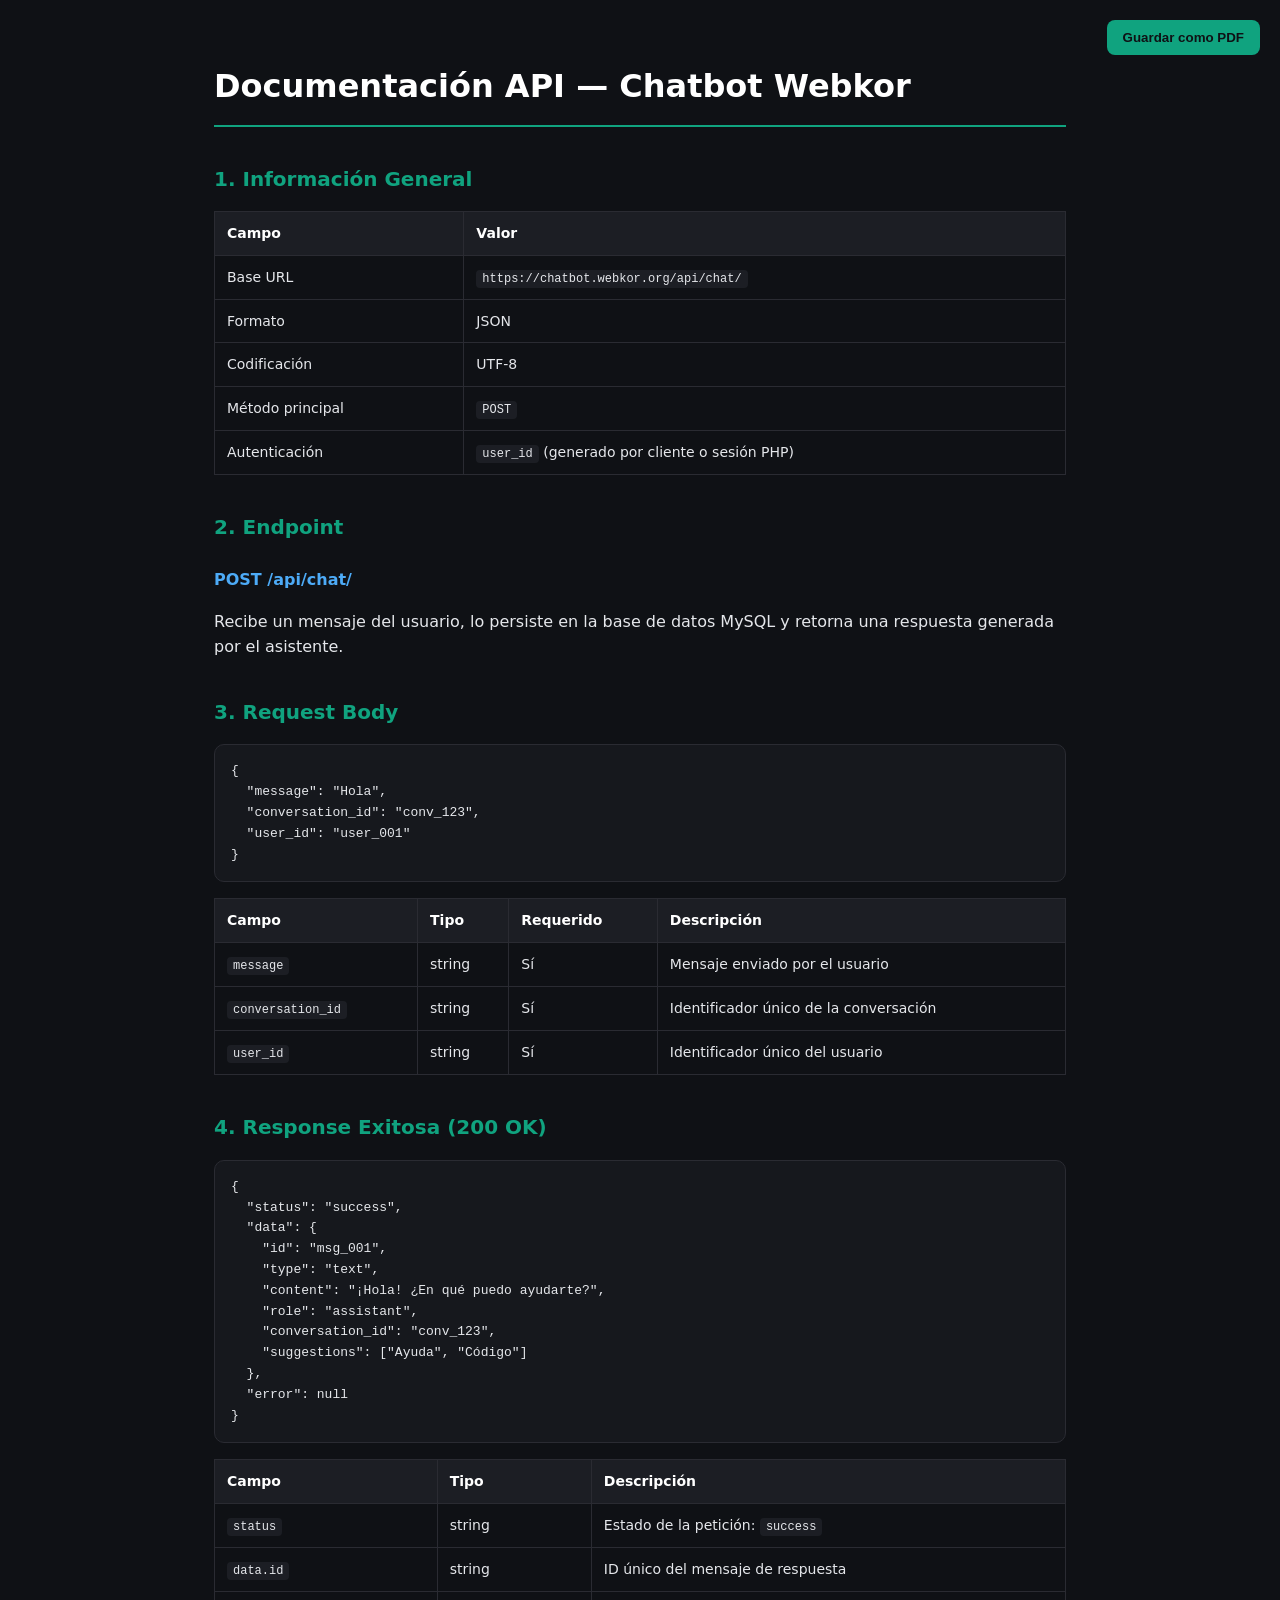
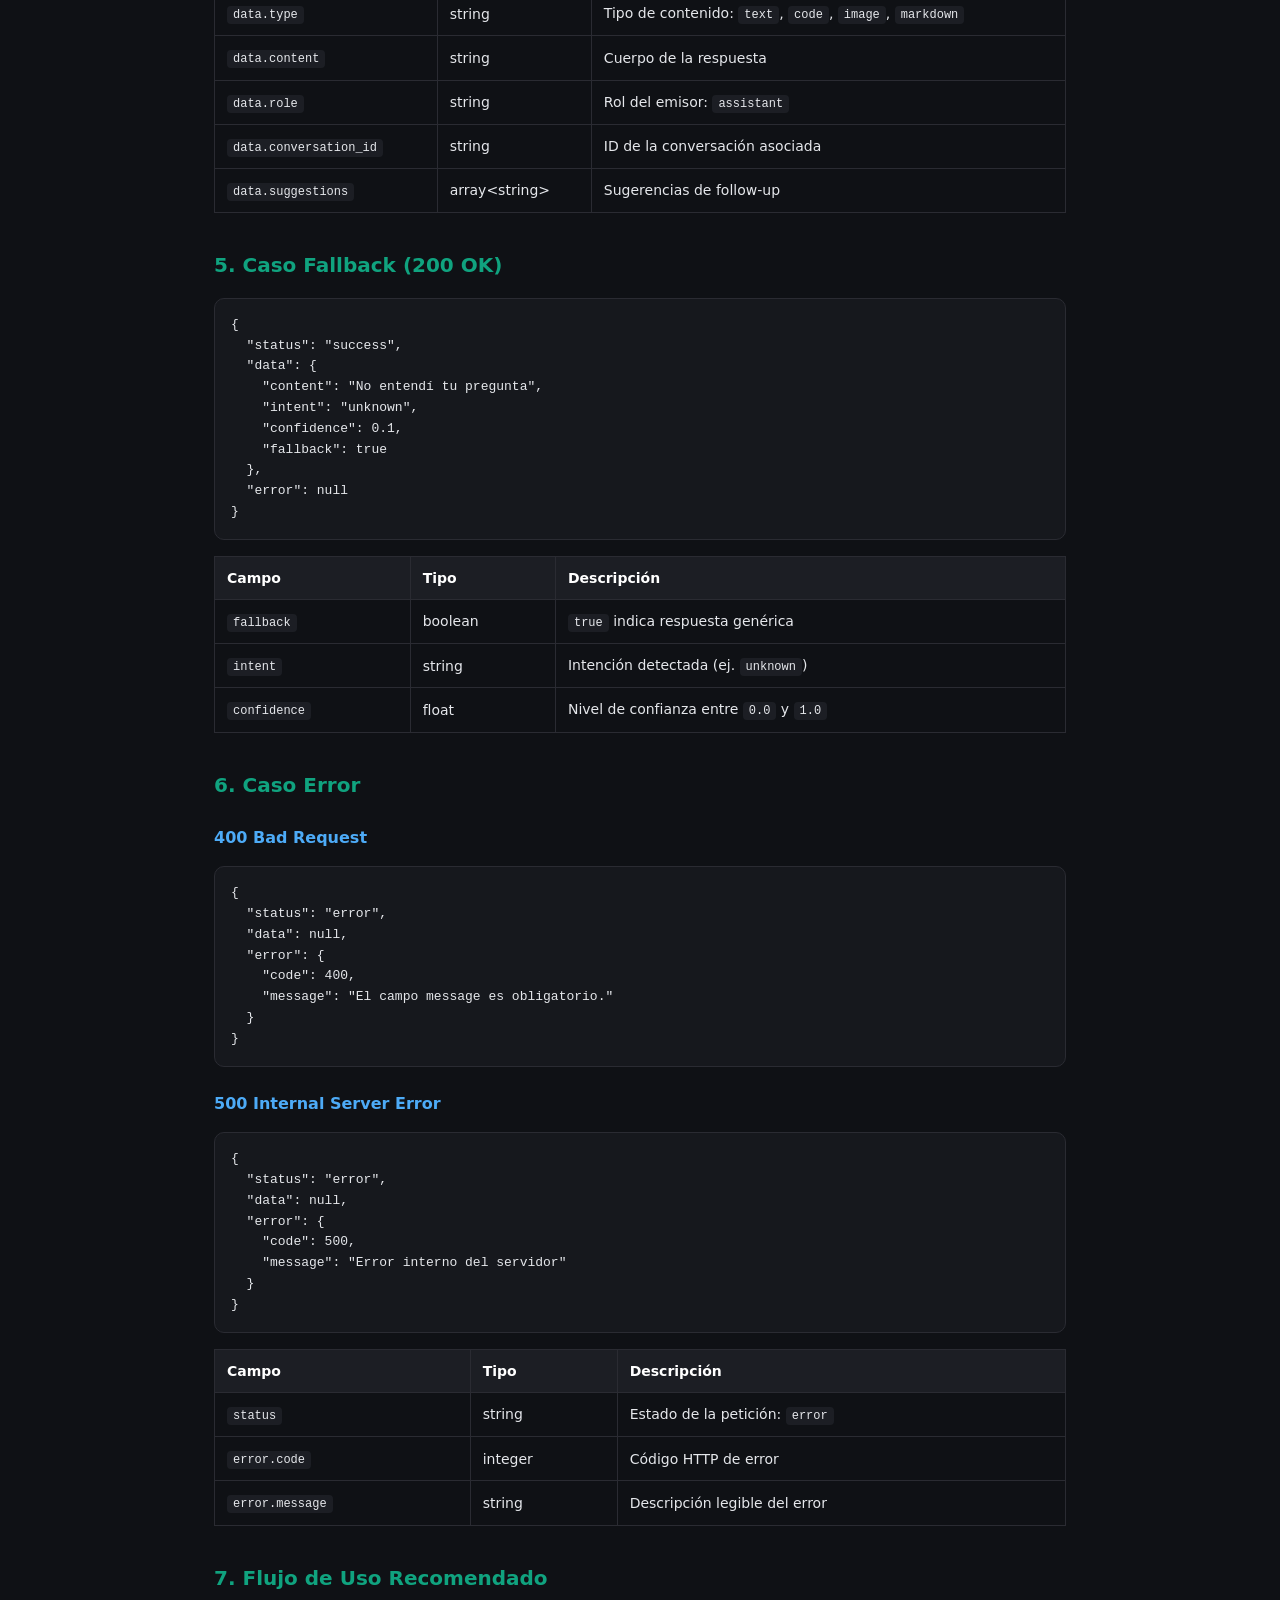
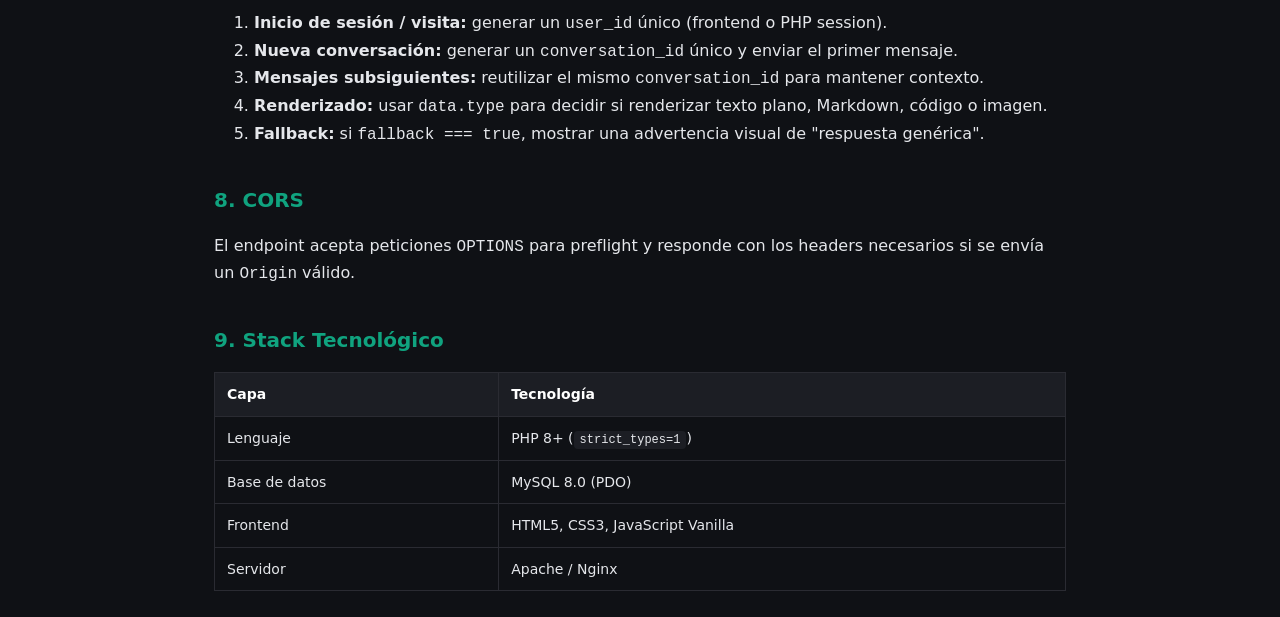
<file: docs/API_DOCUMENTATION.html>
<!DOCTYPE html>
<html lang="es">
<head>
  <meta charset="UTF-8" />
  <title>Documentación API - Chatbot Webkor</title>
  <style>
    * { box-sizing: border-box; }
    body {
      font-family: 'Inter', system-ui, -apple-system, sans-serif;
      background: #0f1115;
      color: #e5e7eb;
      line-height: 1.6;
      padding: 40px 24px;
      max-width: 900px;
      margin: 0 auto;
    }
    h1 { color: #fff; border-bottom: 2px solid #10a37f; padding-bottom: 12px; margin-bottom: 24px; }
    h2 { color: #10a37f; margin-top: 36px; font-size: 20px; }
    h3 { color: #4dabf7; margin-top: 24px; font-size: 16px; }
    table { width: 100%; border-collapse: collapse; margin: 16px 0; font-size: 14px; }
    th, td { border: 1px solid #2a2b32; padding: 10px 12px; text-align: left; }
    th { background: #1c1e24; color: #fff; }
    td code { background: #1c1e24; padding: 2px 6px; border-radius: 4px; font-size: 12px; }
    pre {
      background: #16181d;
      border: 1px solid #2a2b32;
      border-radius: 10px;
      padding: 16px;
      overflow-x: auto;
      font-size: 13px;
    }
    code { font-family: ui-monospace, SFMono-Regular, Menlo, Monaco, Consolas, monospace; }
    .badge {
      display: inline-block;
      padding: 4px 10px;
      border-radius: 6px;
      font-size: 12px;
      font-weight: 600;
      background: #10a37f;
      color: #0f1115;
    }
    .print-btn {
      position: fixed;
      top: 20px;
      right: 20px;
      background: #10a37f;
      color: #0f1115;
      border: none;
      padding: 10px 16px;
      border-radius: 8px;
      font-weight: 600;
      cursor: pointer;
    }
    @media print {
      body { background: #fff; color: #111; }
      h1 { color: #111; border-color: #10a37f; }
      h2 { color: #0d8c6d; }
      h3 { color: #1864ab; }
      th { background: #f3f4f6; color: #111; }
      td, th { border-color: #d1d5db; }
      pre { background: #f3f4f6; border-color: #d1d5db; color: #111; }
      td code { background: #f3f4f6; color: #111; }
      .print-btn { display: none; }
    }
  </style>
</head>
<body>
  <button class="print-btn" onclick="window.print()">Guardar como PDF</button>

  <h1>Documentación API — Chatbot Webkor</h1>

  <h2>1. Información General</h2>
  <table>
    <tr><th>Campo</th><th>Valor</th></tr>
    <tr><td>Base URL</td><td><code>https://chatbot.webkor.org/api/chat/</code></td></tr>
    <tr><td>Formato</td><td>JSON</td></tr>
    <tr><td>Codificación</td><td>UTF-8</td></tr>
    <tr><td>Método principal</td><td><code>POST</code></td></tr>
    <tr><td>Autenticación</td><td><code>user_id</code> (generado por cliente o sesión PHP)</td></tr>
  </table>

  <h2>2. Endpoint</h2>
  <h3>POST /api/chat/</h3>
  <p>Recibe un mensaje del usuario, lo persiste en la base de datos MySQL y retorna una respuesta generada por el asistente.</p>

  <h2>3. Request Body</h2>
  <pre><code>{
  "message": "Hola",
  "conversation_id": "conv_123",
  "user_id": "user_001"
}</code></pre>
  <table>
    <tr><th>Campo</th><th>Tipo</th><th>Requerido</th><th>Descripción</th></tr>
    <tr><td><code>message</code></td><td>string</td><td>Sí</td><td>Mensaje enviado por el usuario</td></tr>
    <tr><td><code>conversation_id</code></td><td>string</td><td>Sí</td><td>Identificador único de la conversación</td></tr>
    <tr><td><code>user_id</code></td><td>string</td><td>Sí</td><td>Identificador único del usuario</td></tr>
  </table>

  <h2>4. Response Exitosa (200 OK)</h2>
  <pre><code>{
  "status": "success",
  "data": {
    "id": "msg_001",
    "type": "text",
    "content": "¡Hola! ¿En qué puedo ayudarte?",
    "role": "assistant",
    "conversation_id": "conv_123",
    "suggestions": ["Ayuda", "Código"]
  },
  "error": null
}</code></pre>
  <table>
    <tr><th>Campo</th><th>Tipo</th><th>Descripción</th></tr>
    <tr><td><code>status</code></td><td>string</td><td>Estado de la petición: <code>success</code></td></tr>
    <tr><td><code>data.id</code></td><td>string</td><td>ID único del mensaje de respuesta</td></tr>
    <tr><td><code>data.type</code></td><td>string</td><td>Tipo de contenido: <code>text</code>, <code>code</code>, <code>image</code>, <code>markdown</code></td></tr>
    <tr><td><code>data.content</code></td><td>string</td><td>Cuerpo de la respuesta</td></tr>
    <tr><td><code>data.role</code></td><td>string</td><td>Rol del emisor: <code>assistant</code></td></tr>
    <tr><td><code>data.conversation_id</code></td><td>string</td><td>ID de la conversación asociada</td></tr>
    <tr><td><code>data.suggestions</code></td><td>array&lt;string&gt;</td><td>Sugerencias de follow-up</td></tr>
  </table>

  <h2>5. Caso Fallback (200 OK)</h2>
  <pre><code>{
  "status": "success",
  "data": {
    "content": "No entendí tu pregunta",
    "intent": "unknown",
    "confidence": 0.1,
    "fallback": true
  },
  "error": null
}</code></pre>
  <table>
    <tr><th>Campo</th><th>Tipo</th><th>Descripción</th></tr>
    <tr><td><code>fallback</code></td><td>boolean</td><td><code>true</code> indica respuesta genérica</td></tr>
    <tr><td><code>intent</code></td><td>string</td><td>Intención detectada (ej. <code>unknown</code>)</td></tr>
    <tr><td><code>confidence</code></td><td>float</td><td>Nivel de confianza entre <code>0.0</code> y <code>1.0</code></td></tr>
  </table>

  <h2>6. Caso Error</h2>
  <h3>400 Bad Request</h3>
  <pre><code>{
  "status": "error",
  "data": null,
  "error": {
    "code": 400,
    "message": "El campo message es obligatorio."
  }
}</code></pre>
  <h3>500 Internal Server Error</h3>
  <pre><code>{
  "status": "error",
  "data": null,
  "error": {
    "code": 500,
    "message": "Error interno del servidor"
  }
}</code></pre>
  <table>
    <tr><th>Campo</th><th>Tipo</th><th>Descripción</th></tr>
    <tr><td><code>status</code></td><td>string</td><td>Estado de la petición: <code>error</code></td></tr>
    <tr><td><code>error.code</code></td><td>integer</td><td>Código HTTP de error</td></tr>
    <tr><td><code>error.message</code></td><td>string</td><td>Descripción legible del error</td></tr>
  </table>

  <h2>7. Flujo de Uso Recomendado</h2>
  <ol>
    <li><strong>Inicio de sesión / visita:</strong> generar un <code>user_id</code> único (frontend o PHP session).</li>
    <li><strong>Nueva conversación:</strong> generar un <code>conversation_id</code> único y enviar el primer mensaje.</li>
    <li><strong>Mensajes subsiguientes:</strong> reutilizar el mismo <code>conversation_id</code> para mantener contexto.</li>
    <li><strong>Renderizado:</strong> usar <code>data.type</code> para decidir si renderizar texto plano, Markdown, código o imagen.</li>
    <li><strong>Fallback:</strong> si <code>fallback === true</code>, mostrar una advertencia visual de "respuesta genérica".</li>
  </ol>

  <h2>8. CORS</h2>
  <p>El endpoint acepta peticiones <code>OPTIONS</code> para preflight y responde con los headers necesarios si se envía un <code>Origin</code> válido.</p>

  <h2>9. Stack Tecnológico</h2>
  <table>
    <tr><th>Capa</th><th>Tecnología</th></tr>
    <tr><td>Lenguaje</td><td>PHP 8+ (<code>strict_types=1</code>)</td></tr>
    <tr><td>Base de datos</td><td>MySQL 8.0 (PDO)</td></tr>
    <tr><td>Frontend</td><td>HTML5, CSS3, JavaScript Vanilla</td></tr>
    <tr><td>Servidor</td><td>Apache / Nginx</td></tr>
  </table>
</body>
</html>
</file>
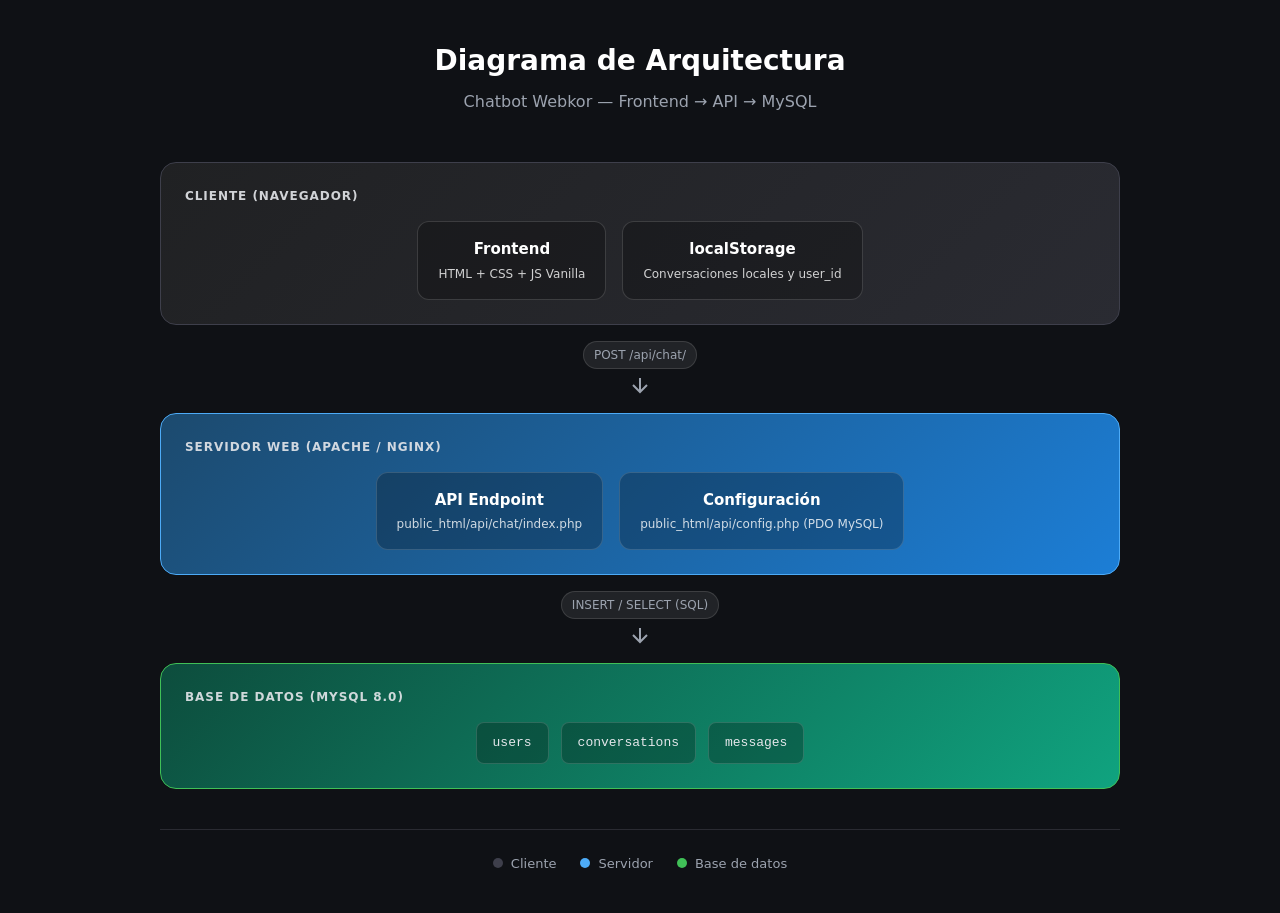
<file: docs/architecture.html>
<!DOCTYPE html>
<html lang="es">
<head>
  <meta charset="UTF-8" />
  <title>Diagrama de Arquitectura - Chatbot Webkor</title>
  <style>
    * { box-sizing: border-box; margin: 0; padding: 0; }
    body {
      font-family: 'Inter', system-ui, -apple-system, sans-serif;
      background: #0f1115;
      color: #e5e7eb;
      padding: 40px 20px;
      line-height: 1.5;
    }
    .container { max-width: 960px; margin: 0 auto; }
    h1 { text-align: center; font-size: 28px; margin-bottom: 8px; color: #fff; }
    .subtitle { text-align: center; color: #9ca3af; margin-bottom: 48px; }

    .diagram {
      display: flex;
      flex-direction: column;
      gap: 24px;
    }

    .layer {
      border-radius: 16px;
      padding: 24px;
      position: relative;
    }
    .layer-title {
      font-size: 12px;
      font-weight: 600;
      text-transform: uppercase;
      letter-spacing: 0.08em;
      margin-bottom: 16px;
      opacity: 0.9;
    }

    .client { background: linear-gradient(135deg, #202123 0%, #2a2b32 100%); border: 1px solid #3e3f4b; }
    .server { background: linear-gradient(135deg, #1c4a6e 0%, #1c7ed6 100%); border: 1px solid #4dabf7; }
    .database { background: linear-gradient(135deg, #0d4d3d 0%, #10a37f 100%); border: 1px solid #40c057; }

    .boxes {
      display: flex;
      gap: 16px;
      flex-wrap: wrap;
      justify-content: center;
    }
    .box {
      background: rgba(0,0,0,0.25);
      border: 1px solid rgba(255,255,255,0.15);
      border-radius: 12px;
      padding: 16px 20px;
      min-width: 160px;
      text-align: center;
      font-size: 14px;
    }
    .box strong { display: block; font-size: 15px; margin-bottom: 4px; color: #fff; }
    .box small { display: block; color: rgba(255,255,255,0.8); font-size: 12px; }

    .arrow-container {
      display: flex;
      justify-content: center;
      align-items: center;
      height: 40px;
    }
    .arrow {
      display: flex;
      flex-direction: column;
      align-items: center;
      color: #9ca3af;
      font-size: 12px;
      gap: 4px;
    }
    .arrow svg { width: 24px; height: 24px; }
    .arrow-label {
      background: rgba(255,255,255,0.08);
      padding: 4px 10px;
      border-radius: 999px;
      border: 1px solid rgba(255,255,255,0.12);
    }

    .db-tables {
      display: flex;
      gap: 12px;
      flex-wrap: wrap;
      justify-content: center;
    }
    .table-badge {
      background: rgba(0,0,0,0.25);
      border: 1px solid rgba(255,255,255,0.15);
      border-radius: 8px;
      padding: 10px 16px;
      font-size: 13px;
      font-family: ui-monospace, SFMono-Regular, Menlo, Monaco, Consolas, monospace;
    }

    .legend {
      margin-top: 40px;
      padding-top: 24px;
      border-top: 1px solid #2a2b32;
      display: flex;
      gap: 24px;
      justify-content: center;
      flex-wrap: wrap;
      font-size: 13px;
      color: #9ca3af;
    }
    .legend-item { display: flex; align-items: center; gap: 8px; }
    .dot { width: 10px; height: 10px; border-radius: 50%; }
    .dot-client { background: #3e3f4b; }
    .dot-server { background: #4dabf7; }
    .dot-db { background: #40c057; }

    @media print {
      body { background: #fff; color: #111; }
      .client { background: #f3f4f6; border-color: #d1d5db; }
      .server { background: #dbeafe; border-color: #93c5fd; }
      .database { background: #d1fae5; border-color: #86efac; }
      .box { background: rgba(0,0,0,0.05); border-color: rgba(0,0,0,0.15); color: #111; }
      .box strong { color: #111; }
      .box small { color: #374151; }
      .layer-title { color: #374151; }
      .arrow { color: #374151; }
      .arrow-label { background: rgba(0,0,0,0.05); border-color: rgba(0,0,0,0.15); }
      .table-badge { background: rgba(0,0,0,0.05); border-color: rgba(0,0,0,0.15); color: #111; }
    }
  </style>
</head>
<body>
  <div class="container">
    <h1>Diagrama de Arquitectura</h1>
    <p class="subtitle">Chatbot Webkor — Frontend → API → MySQL</p>

    <div class="diagram">
      <!-- Cliente -->
      <div class="layer client">
        <div class="layer-title">Cliente (Navegador)</div>
        <div class="boxes">
          <div class="box">
            <strong>Frontend</strong>
            <small>HTML + CSS + JS Vanilla</small>
          </div>
          <div class="box">
            <strong>localStorage</strong>
            <small>Conversaciones locales y user_id</small>
          </div>
        </div>
      </div>

      <!-- Flecha 1 -->
      <div class="arrow-container">
        <div class="arrow">
          <span class="arrow-label">POST /api/chat/</span>
          <svg viewBox="0 0 24 24" fill="none" stroke="currentColor" stroke-width="2"><path d="M12 5v14M5 12l7 7 7-7"/></svg>
        </div>
      </div>

      <!-- Servidor -->
      <div class="layer server">
        <div class="layer-title">Servidor Web (Apache / Nginx)</div>
        <div class="boxes">
          <div class="box">
            <strong>API Endpoint</strong>
            <small>public_html/api/chat/index.php</small>
          </div>
          <div class="box">
            <strong>Configuración</strong>
            <small>public_html/api/config.php (PDO MySQL)</small>
          </div>
        </div>
      </div>

      <!-- Flecha 2 -->
      <div class="arrow-container">
        <div class="arrow">
          <span class="arrow-label">INSERT / SELECT (SQL)</span>
          <svg viewBox="0 0 24 24" fill="none" stroke="currentColor" stroke-width="2"><path d="M12 5v14M5 12l7 7 7-7"/></svg>
        </div>
      </div>

      <!-- Base de datos -->
      <div class="layer database">
        <div class="layer-title">Base de Datos (MySQL 8.0)</div>
        <div class="db-tables">
          <div class="table-badge">users</div>
          <div class="table-badge">conversations</div>
          <div class="table-badge">messages</div>
        </div>
      </div>
    </div>

    <div class="legend">
      <div class="legend-item"><span class="dot dot-client"></span> Cliente</div>
      <div class="legend-item"><span class="dot dot-server"></span> Servidor</div>
      <div class="legend-item"><span class="dot dot-db"></span> Base de datos</div>
    </div>
  </div>
</body>
</html>
</file>
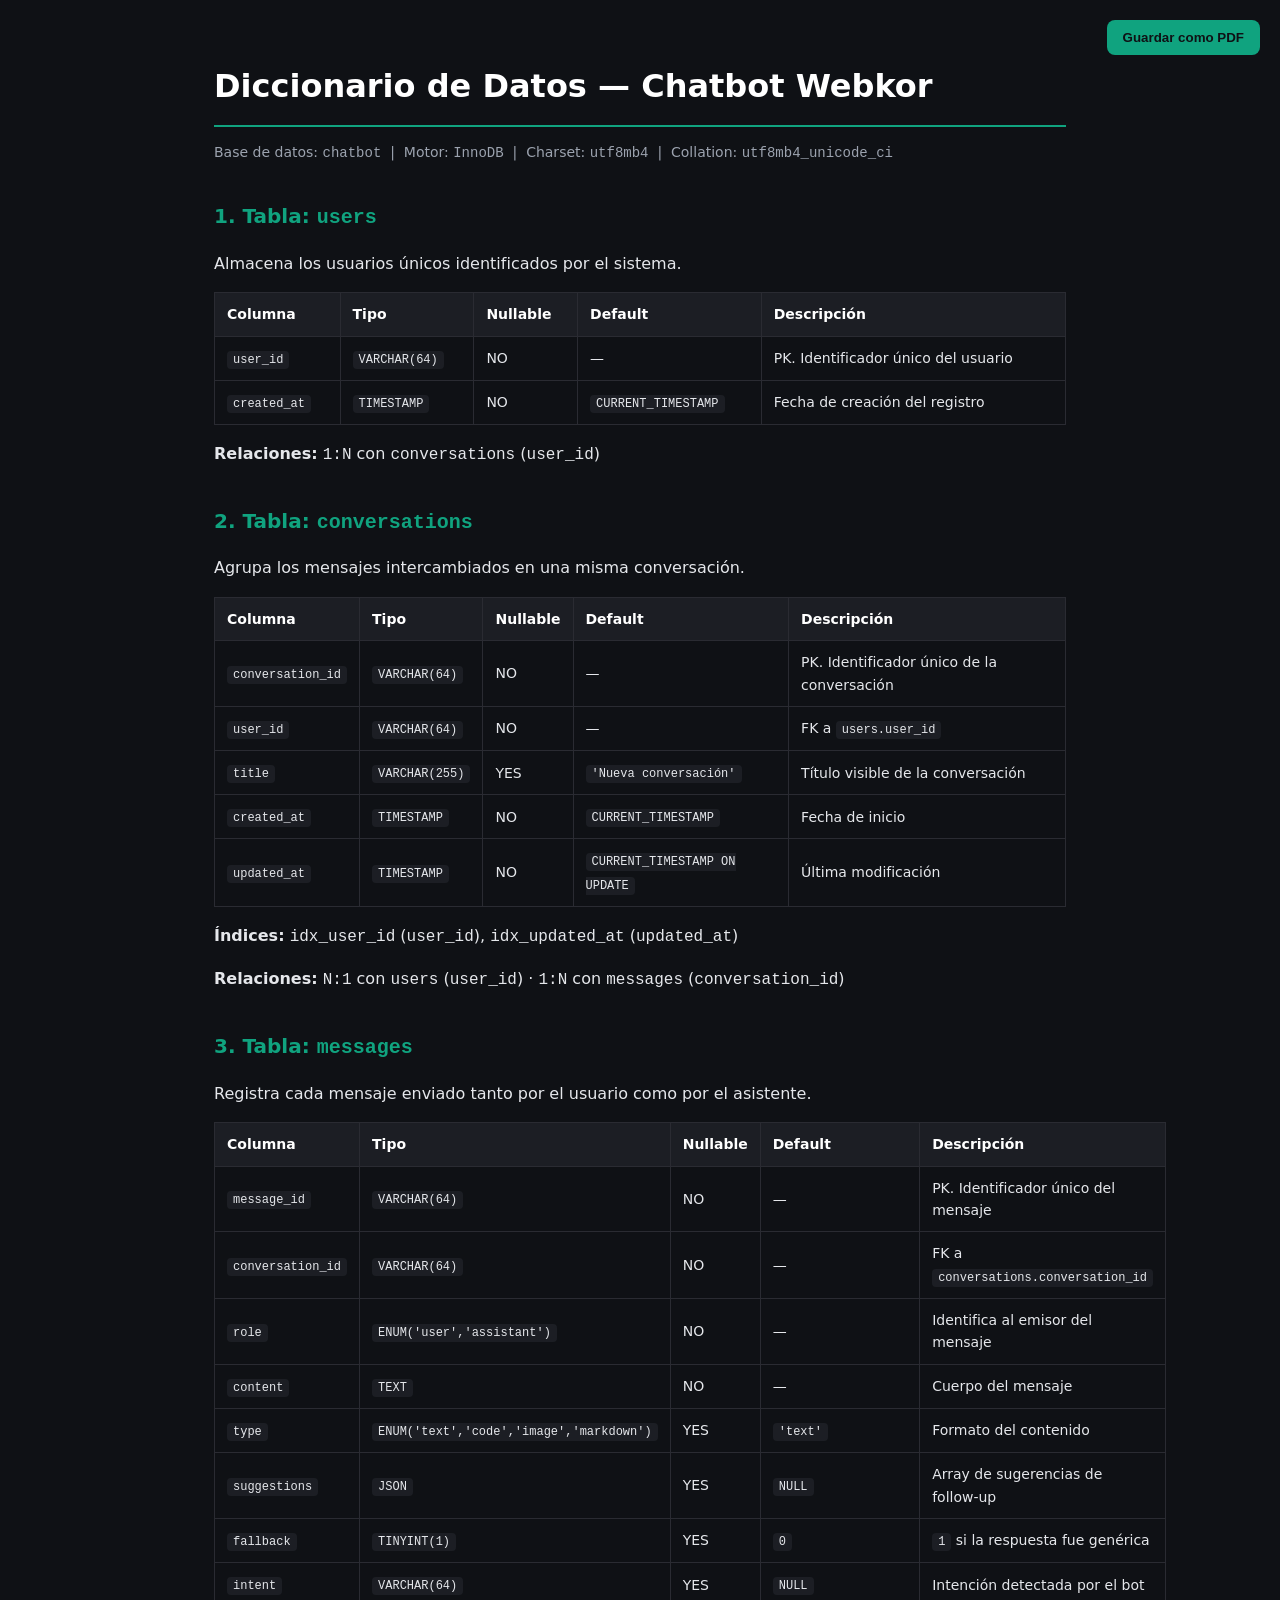
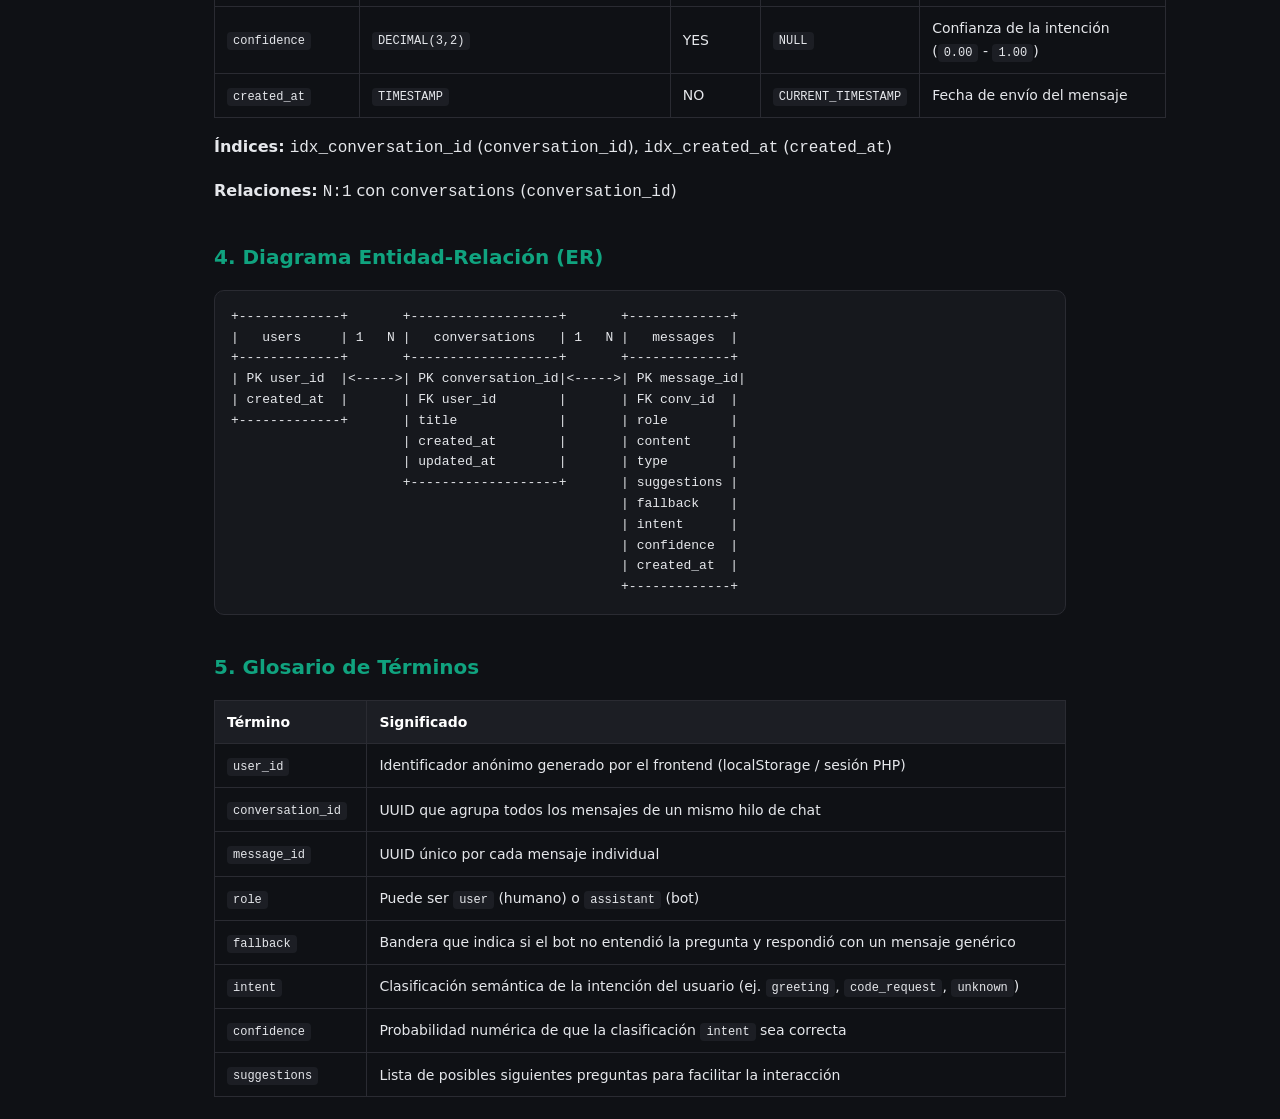
<file: docs/DATA_DICTIONARY.html>
<!DOCTYPE html>
<html lang="es">
<head>
  <meta charset="UTF-8" />
  <title>Diccionario de Datos - Chatbot Webkor</title>
  <style>
    * { box-sizing: border-box; }
    body {
      font-family: 'Inter', system-ui, -apple-system, sans-serif;
      background: #0f1115;
      color: #e5e7eb;
      line-height: 1.6;
      padding: 40px 24px;
      max-width: 900px;
      margin: 0 auto;
    }
    h1 { color: #fff; border-bottom: 2px solid #10a37f; padding-bottom: 12px; margin-bottom: 8px; }
    .meta { color: #9ca3af; margin-bottom: 32px; font-size: 14px; }
    h2 { color: #10a37f; margin-top: 36px; font-size: 20px; }
    h3 { color: #4dabf7; margin-top: 24px; font-size: 16px; }
    table { width: 100%; border-collapse: collapse; margin: 16px 0; font-size: 14px; }
    th, td { border: 1px solid #2a2b32; padding: 10px 12px; text-align: left; }
    th { background: #1c1e24; color: #fff; }
    td code { background: #1c1e24; padding: 2px 6px; border-radius: 4px; font-size: 12px; }
    pre {
      background: #16181d;
      border: 1px solid #2a2b32;
      border-radius: 10px;
      padding: 16px;
      overflow-x: auto;
      font-size: 13px;
    }
    code { font-family: ui-monospace, SFMono-Regular, Menlo, Monaco, Consolas, monospace; }
    .print-btn {
      position: fixed;
      top: 20px;
      right: 20px;
      background: #10a37f;
      color: #0f1115;
      border: none;
      padding: 10px 16px;
      border-radius: 8px;
      font-weight: 600;
      cursor: pointer;
    }
    @media print {
      body { background: #fff; color: #111; }
      h1 { color: #111; border-color: #10a37f; }
      .meta { color: #374151; }
      h2 { color: #0d8c6d; }
      h3 { color: #1864ab; }
      th { background: #f3f4f6; color: #111; }
      td, th { border-color: #d1d5db; }
      pre { background: #f3f4f6; border-color: #d1d5db; color: #111; }
      td code { background: #f3f4f6; color: #111; }
      .print-btn { display: none; }
    }
  </style>
</head>
<body>
  <button class="print-btn" onclick="window.print()">Guardar como PDF</button>

  <h1>Diccionario de Datos — Chatbot Webkor</h1>
  <p class="meta">Base de datos: <code>chatbot</code> &nbsp;|&nbsp; Motor: <code>InnoDB</code> &nbsp;|&nbsp; Charset: <code>utf8mb4</code> &nbsp;|&nbsp; Collation: <code>utf8mb4_unicode_ci</code></p>

  <h2>1. Tabla: <code>users</code></h2>
  <p>Almacena los usuarios únicos identificados por el sistema.</p>
  <table>
    <tr><th>Columna</th><th>Tipo</th><th>Nullable</th><th>Default</th><th>Descripción</th></tr>
    <tr><td><code>user_id</code></td><td><code>VARCHAR(64)</code></td><td>NO</td><td>—</td><td>PK. Identificador único del usuario</td></tr>
    <tr><td><code>created_at</code></td><td><code>TIMESTAMP</code></td><td>NO</td><td><code>CURRENT_TIMESTAMP</code></td><td>Fecha de creación del registro</td></tr>
  </table>
  <p><strong>Relaciones:</strong> <code>1:N</code> con <code>conversations</code> (<code>user_id</code>)</p>

  <h2>2. Tabla: <code>conversations</code></h2>
  <p>Agrupa los mensajes intercambiados en una misma conversación.</p>
  <table>
    <tr><th>Columna</th><th>Tipo</th><th>Nullable</th><th>Default</th><th>Descripción</th></tr>
    <tr><td><code>conversation_id</code></td><td><code>VARCHAR(64)</code></td><td>NO</td><td>—</td><td>PK. Identificador único de la conversación</td></tr>
    <tr><td><code>user_id</code></td><td><code>VARCHAR(64)</code></td><td>NO</td><td>—</td><td>FK a <code>users.user_id</code></td></tr>
    <tr><td><code>title</code></td><td><code>VARCHAR(255)</code></td><td>YES</td><td><code>'Nueva conversación'</code></td><td>Título visible de la conversación</td></tr>
    <tr><td><code>created_at</code></td><td><code>TIMESTAMP</code></td><td>NO</td><td><code>CURRENT_TIMESTAMP</code></td><td>Fecha de inicio</td></tr>
    <tr><td><code>updated_at</code></td><td><code>TIMESTAMP</code></td><td>NO</td><td><code>CURRENT_TIMESTAMP ON UPDATE</code></td><td>Última modificación</td></tr>
  </table>
  <p><strong>Índices:</strong> <code>idx_user_id</code> (<code>user_id</code>), <code>idx_updated_at</code> (<code>updated_at</code>)</p>
  <p><strong>Relaciones:</strong> <code>N:1</code> con <code>users</code> (<code>user_id</code>) · <code>1:N</code> con <code>messages</code> (<code>conversation_id</code>)</p>

  <h2>3. Tabla: <code>messages</code></h2>
  <p>Registra cada mensaje enviado tanto por el usuario como por el asistente.</p>
  <table>
    <tr><th>Columna</th><th>Tipo</th><th>Nullable</th><th>Default</th><th>Descripción</th></tr>
    <tr><td><code>message_id</code></td><td><code>VARCHAR(64)</code></td><td>NO</td><td>—</td><td>PK. Identificador único del mensaje</td></tr>
    <tr><td><code>conversation_id</code></td><td><code>VARCHAR(64)</code></td><td>NO</td><td>—</td><td>FK a <code>conversations.conversation_id</code></td></tr>
    <tr><td><code>role</code></td><td><code>ENUM('user','assistant')</code></td><td>NO</td><td>—</td><td>Identifica al emisor del mensaje</td></tr>
    <tr><td><code>content</code></td><td><code>TEXT</code></td><td>NO</td><td>—</td><td>Cuerpo del mensaje</td></tr>
    <tr><td><code>type</code></td><td><code>ENUM('text','code','image','markdown')</code></td><td>YES</td><td><code>'text'</code></td><td>Formato del contenido</td></tr>
    <tr><td><code>suggestions</code></td><td><code>JSON</code></td><td>YES</td><td><code>NULL</code></td><td>Array de sugerencias de follow-up</td></tr>
    <tr><td><code>fallback</code></td><td><code>TINYINT(1)</code></td><td>YES</td><td><code>0</code></td><td><code>1</code> si la respuesta fue genérica</td></tr>
    <tr><td><code>intent</code></td><td><code>VARCHAR(64)</code></td><td>YES</td><td><code>NULL</code></td><td>Intención detectada por el bot</td></tr>
    <tr><td><code>confidence</code></td><td><code>DECIMAL(3,2)</code></td><td>YES</td><td><code>NULL</code></td><td>Confianza de la intención (<code>0.00</code> - <code>1.00</code>)</td></tr>
    <tr><td><code>created_at</code></td><td><code>TIMESTAMP</code></td><td>NO</td><td><code>CURRENT_TIMESTAMP</code></td><td>Fecha de envío del mensaje</td></tr>
  </table>
  <p><strong>Índices:</strong> <code>idx_conversation_id</code> (<code>conversation_id</code>), <code>idx_created_at</code> (<code>created_at</code>)</p>
  <p><strong>Relaciones:</strong> <code>N:1</code> con <code>conversations</code> (<code>conversation_id</code>)</p>

  <h2>4. Diagrama Entidad-Relación (ER)</h2>
  <pre><code>+-------------+       +-------------------+       +-------------+
|   users     | 1   N |   conversations   | 1   N |   messages  |
+-------------+       +-------------------+       +-------------+
| PK user_id  |&lt;-----&gt;| PK conversation_id|&lt;-----&gt;| PK message_id|
| created_at  |       | FK user_id        |       | FK conv_id  |
+-------------+       | title             |       | role        |
                      | created_at        |       | content     |
                      | updated_at        |       | type        |
                      +-------------------+       | suggestions |
                                                  | fallback    |
                                                  | intent      |
                                                  | confidence  |
                                                  | created_at  |
                                                  +-------------+</code></pre>

  <h2>5. Glosario de Términos</h2>
  <table>
    <tr><th>Término</th><th>Significado</th></tr>
    <tr><td><code>user_id</code></td><td>Identificador anónimo generado por el frontend (localStorage / sesión PHP)</td></tr>
    <tr><td><code>conversation_id</code></td><td>UUID que agrupa todos los mensajes de un mismo hilo de chat</td></tr>
    <tr><td><code>message_id</code></td><td>UUID único por cada mensaje individual</td></tr>
    <tr><td><code>role</code></td><td>Puede ser <code>user</code> (humano) o <code>assistant</code> (bot)</td></tr>
    <tr><td><code>fallback</code></td><td>Bandera que indica si el bot no entendió la pregunta y respondió con un mensaje genérico</td></tr>
    <tr><td><code>intent</code></td><td>Clasificación semántica de la intención del usuario (ej. <code>greeting</code>, <code>code_request</code>, <code>unknown</code>)</td></tr>
    <tr><td><code>confidence</code></td><td>Probabilidad numérica de que la clasificación <code>intent</code> sea correcta</td></tr>
    <tr><td><code>suggestions</code></td><td>Lista de posibles siguientes preguntas para facilitar la interacción</td></tr>
  </table>
</body>
</html>
</file>
